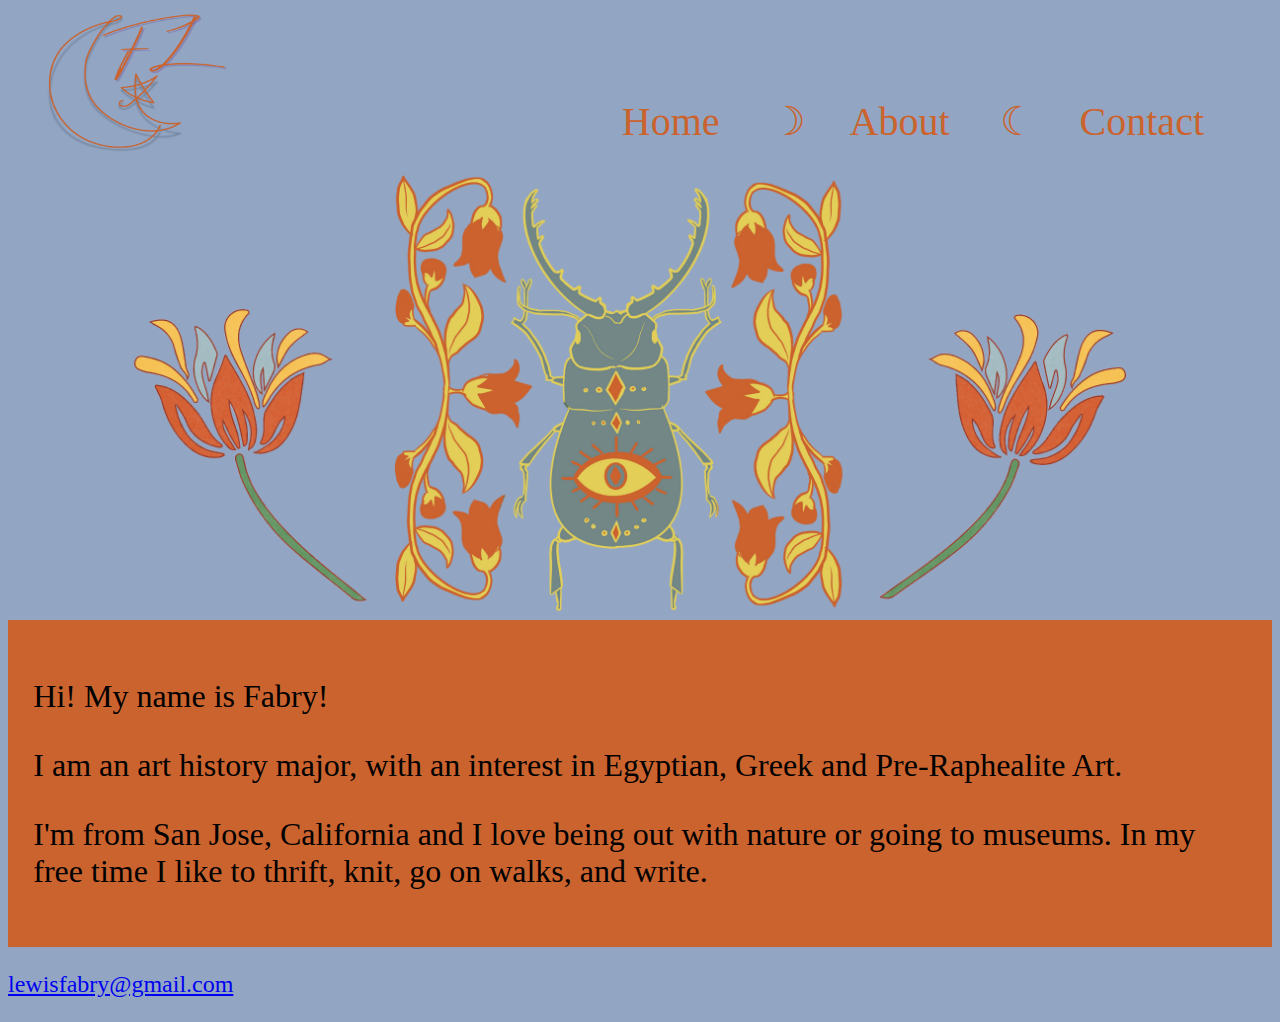
<file: index.html>
<!DOCTYPE html>

<!--This Website was created by: Fabry Lewis-->

<html lang="en">
  <head>
    <meta charset="utf-8" />
    <title>Fabry Lewis - Art History Studnet</title>
    <link rel="stylesheet" href="css/styles1.css" />
  </head>

  <body>
    <div id="container">
      <header>
        <a href="index1.html">
          <img src="images/FL.png" alt="FL Logo" height="160" width="190" />
        </a>
      </header>

      <nav>
        <ul>
          <li><a href="index1.html"> Home &nbsp; &nbsp; &#9789;</a></li>
          <li><a href="about.html"> About &nbsp; &nbsp; &#9790; </a></li>
          <li><a href="contact.html"> Contact </a></li>
        </ul>
      </nav>

      <div id="index-banner">
        <img
          src="images/index-banner.png"
          alt="decorative image with a beetle"
        />
      </div>

      <main>
        <p>Hi! My name is Fabry!</p>

        <p>
          I am an art history major, with an interest in Egyptian, Greek and
          Pre-Raphealite Art.
        </p>

        <p>
          I'm from San Jose, California and I love being out with nature or
          going to museums. In my free time I like to thrift, knit, go on walks,
          and write.
        </p>
      </main>

      <footer>
        <p>
          <a href="mailto:lewisfabry@gmail.com"> lewisfabry@gmail.com</a>
        </p>
      </footer>
    </div>
  </body>
</html>
</file>
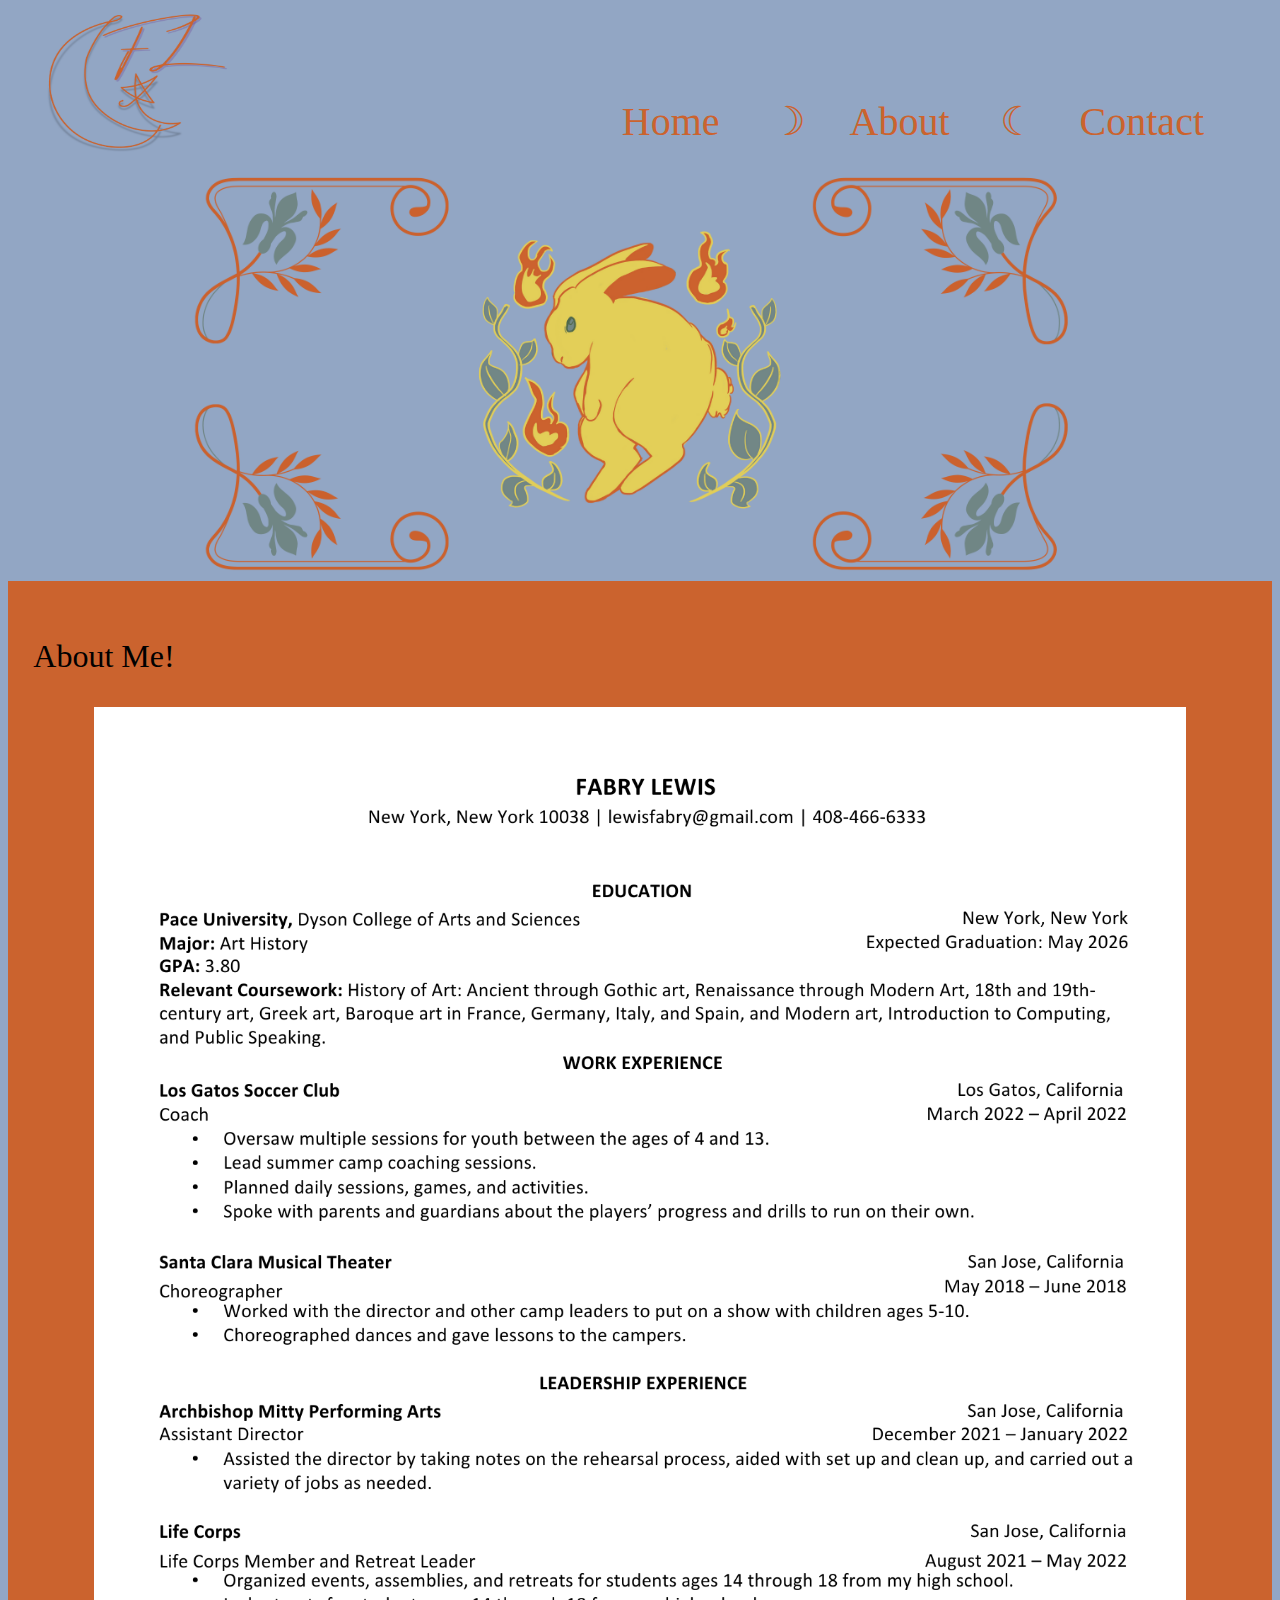
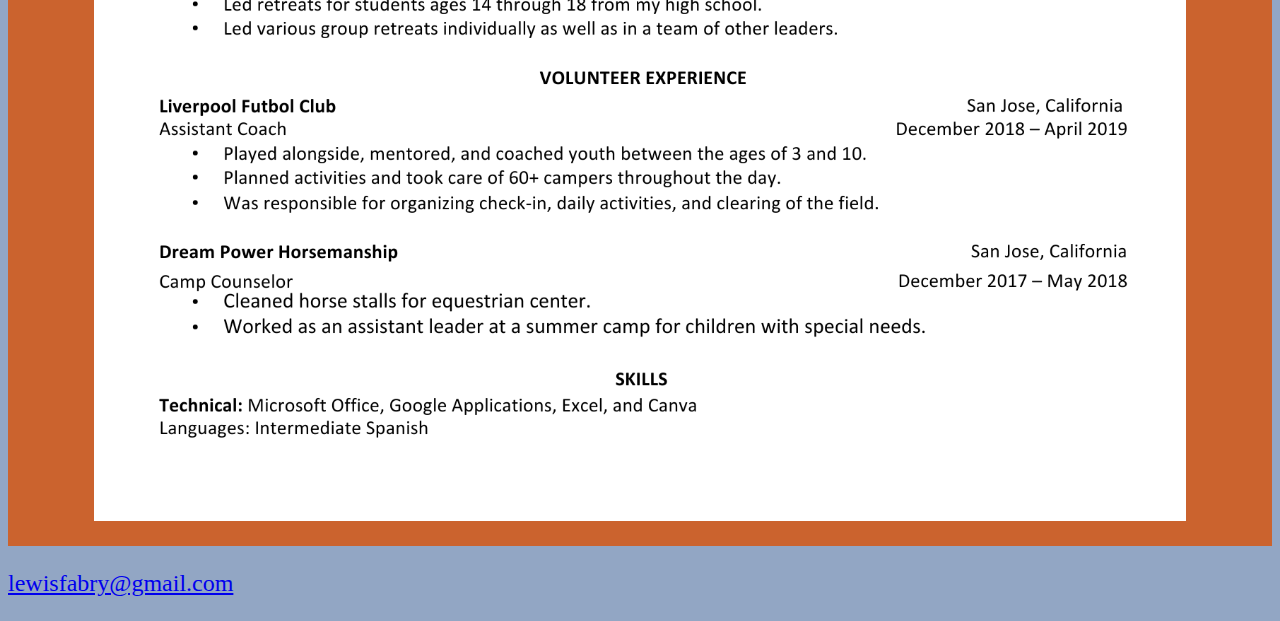
<file: about.html>
<!DOCTYPE html>

<!--This Website was created by: Fabry Lewis-->

<html lang="en">
  <head>
    <meta charset="utf-8" />
    <title>Fabry Lewis - Art History Studnet</title>
    <link rel="stylesheet" href="css/styles1.css" />
  </head>

  <body>
    <header>
      <a href="index.html">
        <img src="images/FL.png" alt="FL Logo" height="160" width="190" />
      </a>
    </header>

    <nav>
      <ul>
        <li><a href="index.html"> Home &nbsp; &nbsp; &#9789;</a></li>
        <li><a href="about.html"> About &nbsp; &nbsp; &#9790; </a></li>
        <li><a href="contact.html"> Contact </a></li>
      </ul>
    </nav>

    <div id="about-banner">
      <img src="images/about-banner.png" alt="decorative image with a frog" />
    </div>

    <main>
      <p>About Me!</p>
      <img
        src="images/Fabry Lewis Resume Copy.pdf.png"
        alt="Fabry Lewis's Resume"
      />
    </main>

    <footer>
      <p>
        <a href="mailto:lewisfabry@gmail.com"> lewisfabry@gmail.com</a>
      </p>
    </footer>
  </body>
</html>
</file>
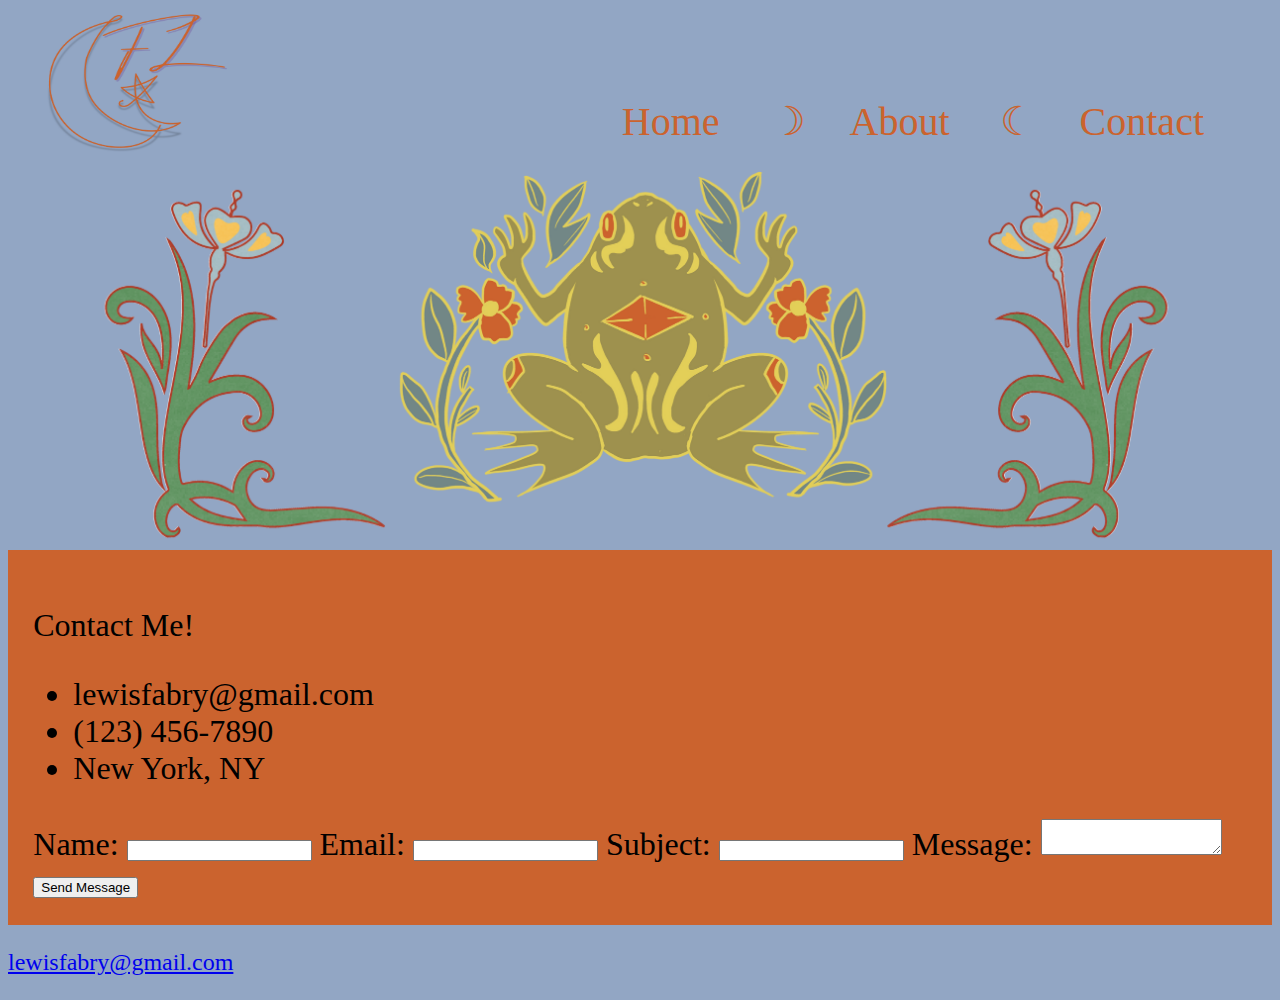
<file: contact.html>
<!DOCTYPE html>

<!--This Website was created by: Fabry Lewis-->

<html lang="en">
  <head>
    <meta charset="utf-8" />
    <title>Fabry Lewis - Contact</title>
    <link rel="stylesheet" href="css/styles1.css" />
  </head>

  <body>
    <header>
      <a href="index.html">
        <img src="images/FL.png" alt="FL Logo" height="160" width="190" />
      </a>
    </header>

    <nav>
      <ul>
        <li><a href="index.html"> Home &nbsp; &nbsp; &#9789;</a></li>
        <li><a href="about.html"> About &nbsp; &nbsp; &#9790; </a></li>
        <li><a href="contact.html"> Contact </a></li>
      </ul>
    </nav>

    <div id="contact-banner">
      <img
        src="images/contact-banner.png"
        alt="decorative image with a bunny"
      />
    </div>

    <main>
      <p>Contact Me!</p>
      <ul>
        <li>lewisfabry@gmail.com</li>
        <li>(123) 456-7890</li>
        <li>New York, NY</li>
      </ul>

      <div>
        <form class="contact-form">
          <label for="name">Name:</label>
          <input type="text" id="name" name="name" required />

          <label for="email">Email:</label>
          <input type="email" id="email" name="email" required />

          <label for="subject">Subject:</label>
          <input type="text" id="subject" name="subject" required />

          <label for="message">Message:</label>
          <textarea id="message" name="message" required></textarea>

          <button type="submit">Send Message</button>
        </form>
      </div>
    </main>

    <footer>
      <p>
        <a href="mailto:lewisfabry@gmail.com"> lewisfabry@gmail.com</a>
      </p>
    </footer>
  </body>
</html>
</file>
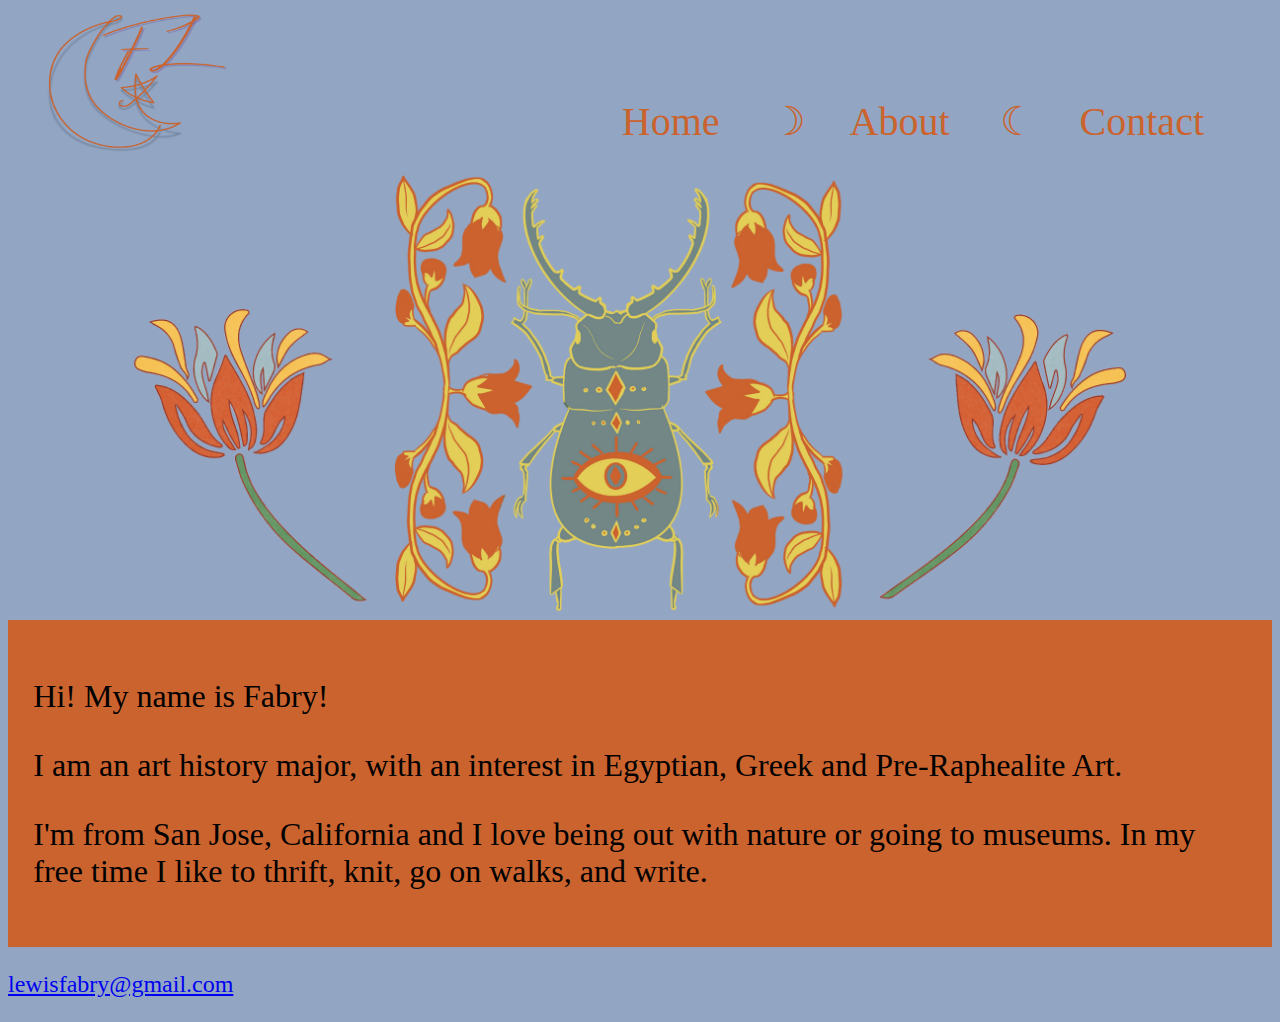
<file: index1.html>
<!DOCTYPE html>

<!--This Website was created by: Fabry Lewis-->

<html lang="en">
  <head>
    <meta charset="utf-8" />
    <title>Fabry Lewis - Art History Studnet</title>
    <link rel="stylesheet" href="css/styles1.css" />
  </head>

  <body>
    <div id="container">
      <header>
        <a href="index.html">
          <img src="images/FL.png" alt="FL Logo" height="160" width="190" />
        </a>
      </header>

      <nav>
        <ul>
          <li><a href="index.html"> Home &nbsp; &nbsp; &#9789;</a></li>
          <li><a href="about.html"> About &nbsp; &nbsp; &#9790; </a></li>
          <li><a href="contact.html"> Contact </a></li>
        </ul>
      </nav>

      <div id="index-banner">
        <img
          src="images/index-banner.png"
          alt="decorative image with a beetle"
        />
      </div>

      <main>
        <p>Hi! My name is Fabry!</p>

        <p>
          I am an art history major, with an interest in Egyptian, Greek and
          Pre-Raphealite Art.
        </p>

        <p>
          I'm from San Jose, California and I love being out with nature or
          going to museums. In my free time I like to thrift, knit, go on walks,
          and write.
        </p>
      </main>

      <footer>
        <p>
          <a href="mailto:lewisfabry@gmail.com"> lewisfabry@gmail.com</a>
        </p>
      </footer>
    </div>
  </body>
</html>
</file>
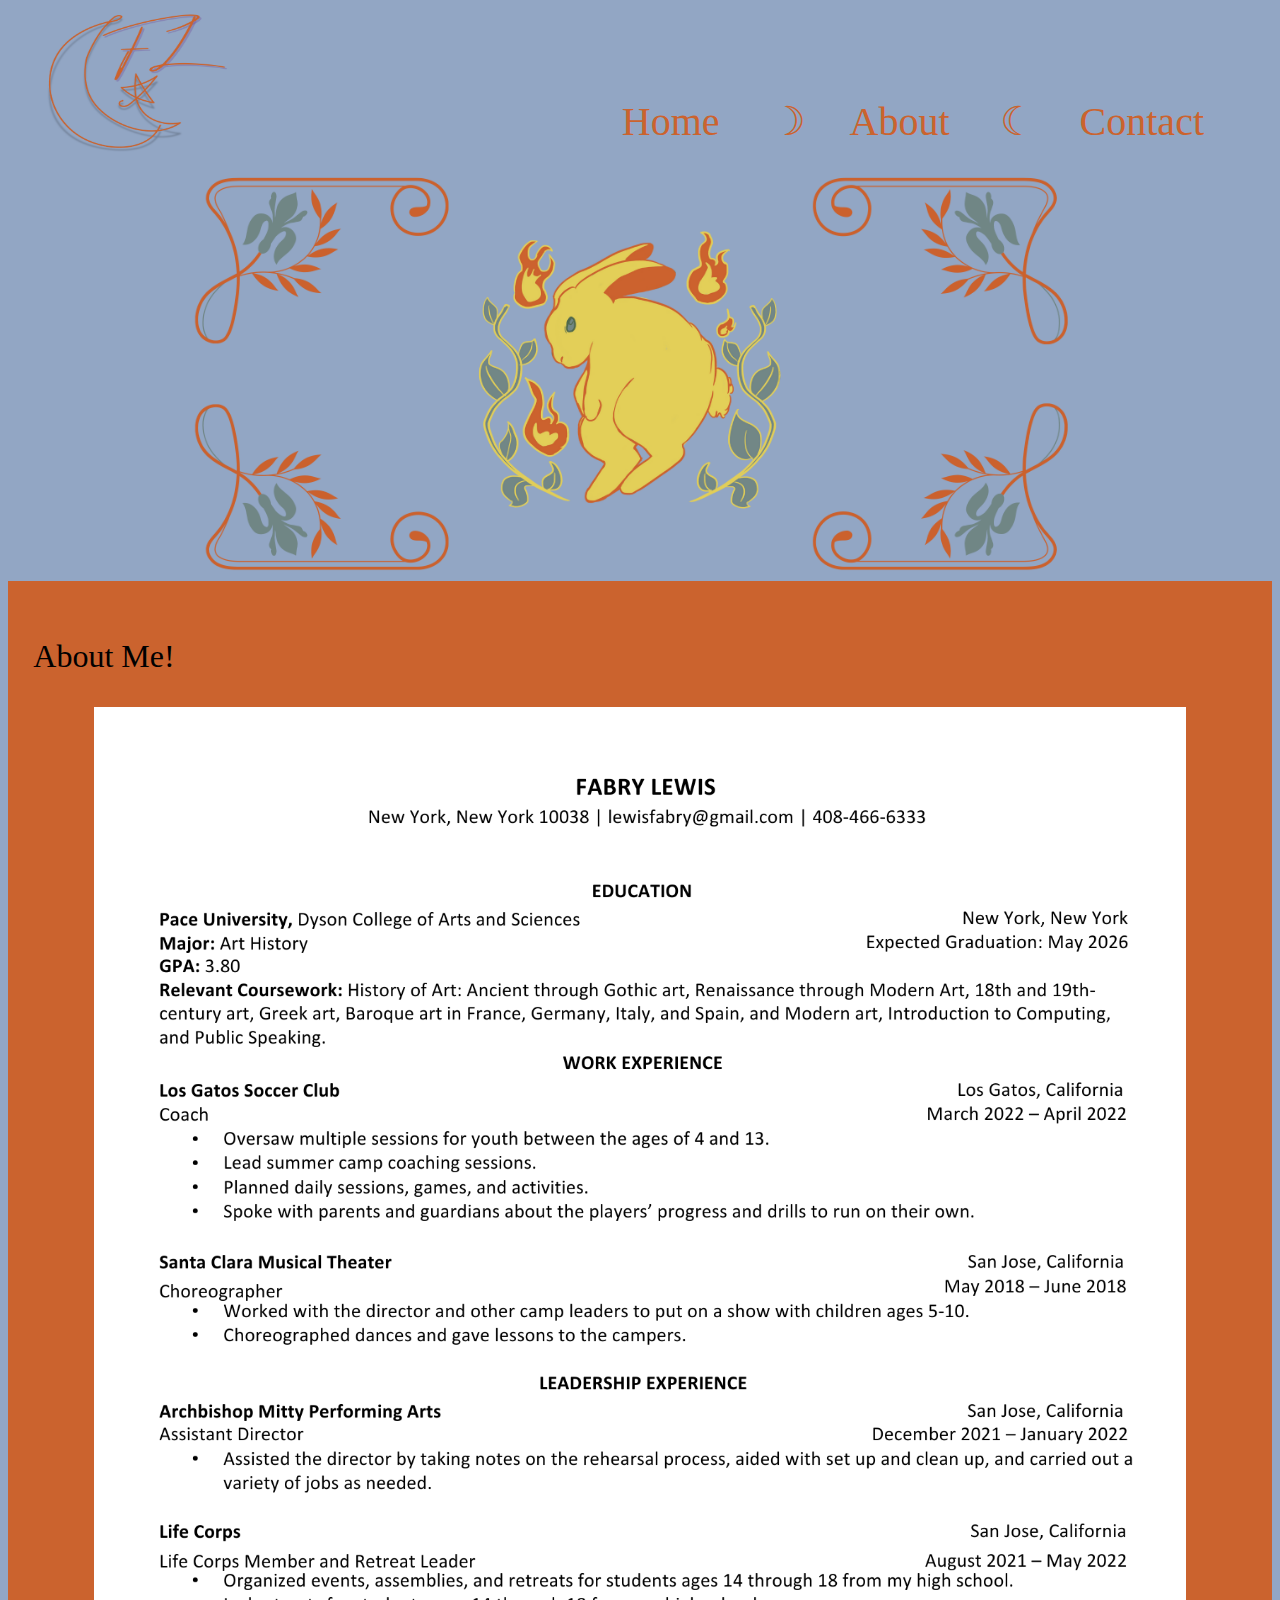
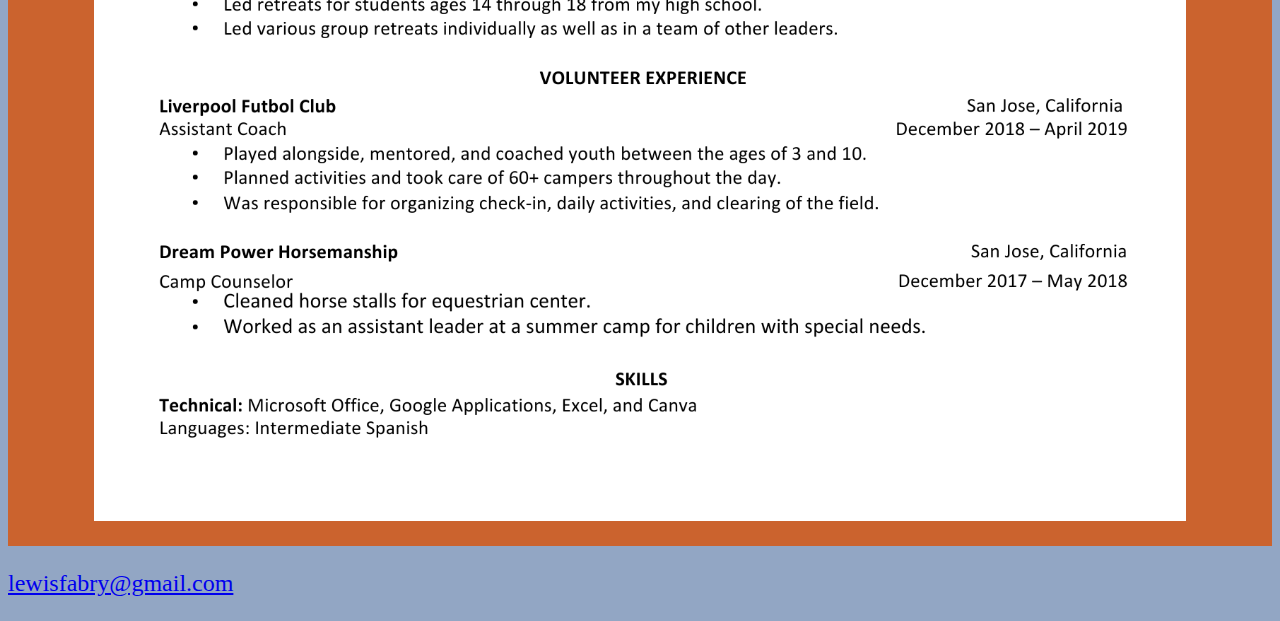
<file: personal-portfolio/about.html>
<!DOCTYPE html>

<!--This Website was created by: Fabry Lewis-->

<html lang="en">
  <head>
    <meta charset="utf-8" />
    <title>Fabry Lewis - Art History Studnet</title>
    <link rel="stylesheet" href="css/styles1.css" />
  </head>

  <body>
    <header>
      <a href="index1.html">
        <img src="images/FL.png" alt="FL Logo" height="160" width="190" />
      </a>
    </header>

    <nav>
      <ul>
        <li><a href="index1.html"> Home &nbsp; &nbsp; &#9789;</a></li>
        <li><a href="about.html"> About &nbsp; &nbsp; &#9790; </a></li>
        <li><a href="contact.html"> Contact </a></li>
      </ul>
    </nav>

    <div id="about-banner">
      <img src="images/about-banner.png" alt="decorative image with a frog" />
    </div>

    <main>
      <p>About Me!</p>
      <img
        src="images/Fabry Lewis Resume Copy.pdf.png"
        alt="Fabry Lewis's Resume"
      />
    </main>

    <footer>
      <p>
        <a href="mailto:lewisfabry@gmail.com"> lewisfabry@gmail.com</a>
      </p>
    </footer>
  </body>
</html>
</file>
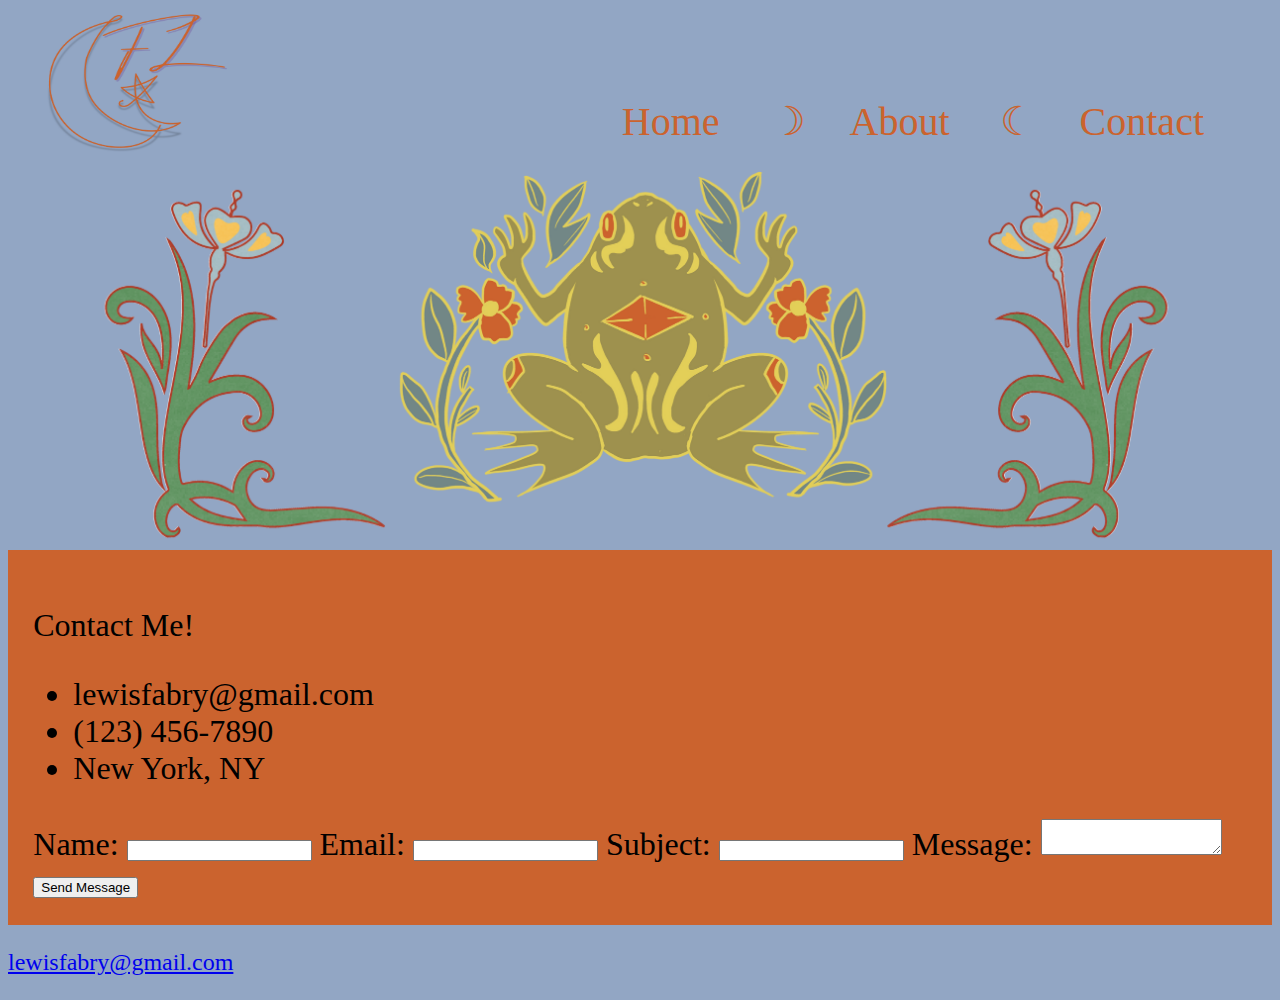
<file: personal-portfolio/contact.html>
<!DOCTYPE html>

<!--This Website was created by: Fabry Lewis-->

<html lang="en">
  <head>
    <meta charset="utf-8" />
    <title>Fabry Lewis - Contact</title>
    <link rel="stylesheet" href="css/styles1.css" />
  </head>

  <body>
    <header>
      <a href="index1.html">
        <img src="images/FL.png" alt="FL Logo" height="160" width="190" />
      </a>
    </header>

    <nav>
      <ul>
        <li><a href="index1.html"> Home &nbsp; &nbsp; &#9789;</a></li>
        <li><a href="about.html"> About &nbsp; &nbsp; &#9790; </a></li>
        <li><a href="contact.html"> Contact </a></li>
      </ul>
    </nav>

    <div id="contact-banner">
      <img
        src="images/contact-banner.png"
        alt="decorative image with a bunny"
      />
    </div>

    <main>
      <p>Contact Me!</p>
      <ul>
        <li>lewisfabry@gmail.com</li>
        <li>(123) 456-7890</li>
        <li>New York, NY</li>
      </ul>

      <div>
        <form class="contact-form">
          <label for="name">Name:</label>
          <input type="text" id="name" name="name" required />

          <label for="email">Email:</label>
          <input type="email" id="email" name="email" required />

          <label for="subject">Subject:</label>
          <input type="text" id="subject" name="subject" required />

          <label for="message">Message:</label>
          <textarea id="message" name="message" required></textarea>

          <button type="submit">Send Message</button>
        </form>
      </div>
    </main>

    <footer>
      <p>
        <a href="mailto:lewisfabry@gmail.com"> lewisfabry@gmail.com</a>
      </p>
    </footer>
  </body>
</html>
</file>
<file: css/styles1.css>
body {
  background-color: #92a6c4;
}

img {
  display: block;
  margin-left: auto;
  margin-right: auto;
  max-width: 90%;
}

header {
  width: 20%;
  float: left;
}

nav {
  width: 70%;
  float: right;
  margin: 5em 3em 0 0;
}

nav ul {
  list-style-type: none;
  margin: 0;
  text-align: right;
}

nav li {
  display: inline-block;
  font-size: 2.5em;
  font-family: Georgia, "Times New Roman", Times, serif;
}

nav li a {
  display: block;
  color: #cb632e;
  outline: #5c9f8a;
  outline-width: 3em;
  text-align: center;
  padding: 0.255em 0.5em;
  text-decoration: #000000;
}

main {
  clear: left;
  background-color: #cb632e;
  padding: 2%;
  font-size: 2em;
}

footer {
  font-family: Georgia, "Times New Roman", Times, serif;
  font-size: 1.5em;
}

#index-banner {
  max-width: 100%;
}

#about-banner {
  display: block;
  margin-left: auto;
  margin-right: auto;
  max-width: 85%;
}

#contact-banner {
  display: block;
  margin-left: auto;
  margin-right: auto;
  max-width: 200%;
}
</file>
<file: personal-portfolio/css/styles1.css>
body {
  background-color: #92a6c4;
}

img {
  display: block;
  margin-left: auto;
  margin-right: auto;
  max-width: 90%;
}

header {
  width: 20%;
  float: left;
}

nav {
  width: 70%;
  float: right;
  margin: 5em 3em 0 0;
}

nav ul {
  list-style-type: none;
  margin: 0;
  text-align: right;
}

nav li {
  display: inline-block;
  font-size: 2.5em;
  font-family: Georgia, "Times New Roman", Times, serif;
}

nav li a {
  display: block;
  color: #cb632e;
  outline: #5c9f8a;
  outline-width: 3em;
  text-align: center;
  padding: 0.255em 0.5em;
  text-decoration: #000000;
}

main {
  clear: left;
  background-color: #cb632e;
  padding: 2%;
  font-size: 2em;
}

footer {
  font-family: Georgia, "Times New Roman", Times, serif;
  font-size: 1.5em;
}

#index-banner {
  max-width: 100%;
}

#about-banner {
  display: block;
  margin-left: auto;
  margin-right: auto;
  max-width: 85%;
}

#contact-banner {
  display: block;
  margin-left: auto;
  margin-right: auto;
  max-width: 200%;
}
</file>
